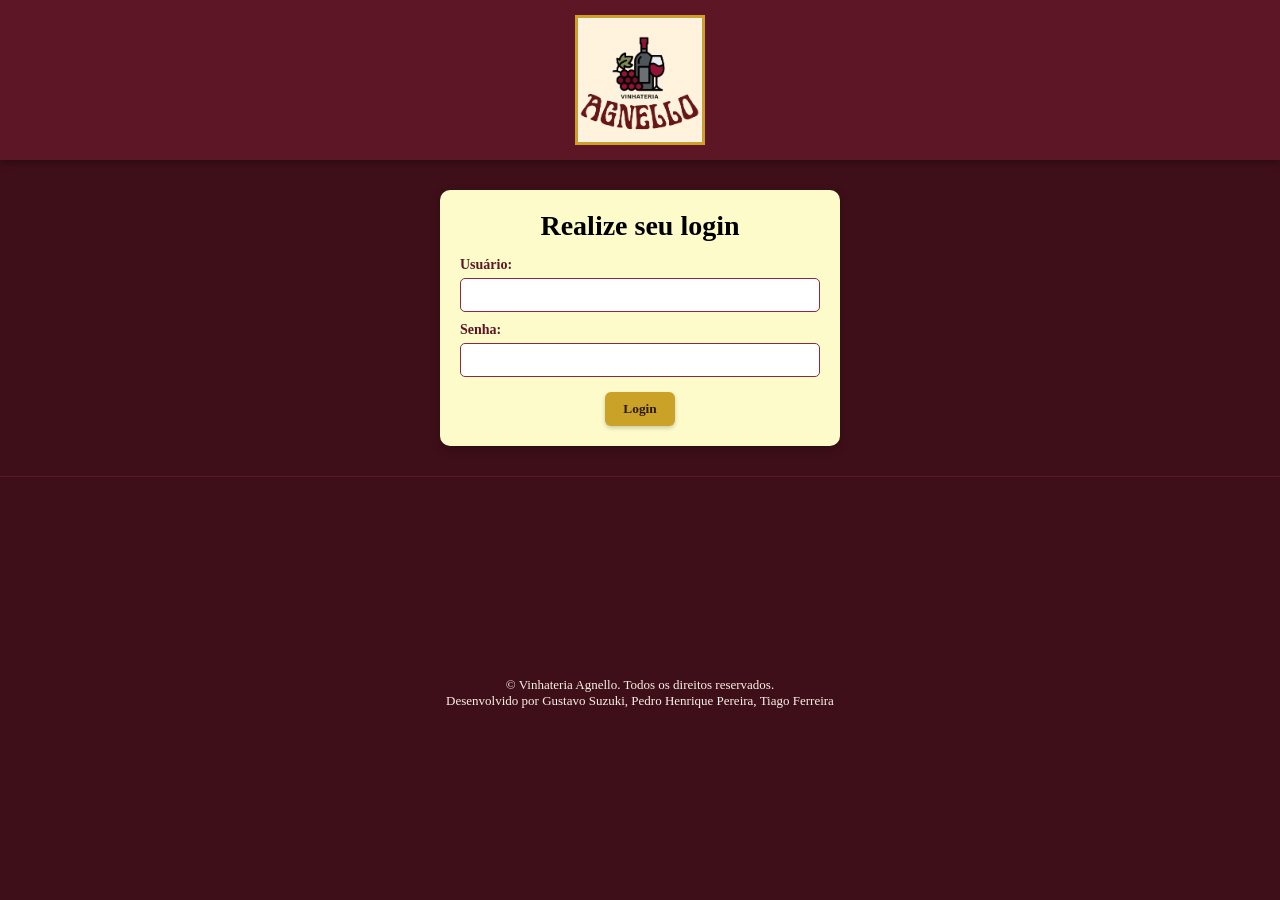
<file: index.html>
<!DOCTYPE html>
<html lang="pt-BR">

<head>
    <meta charset="UTF-8">
    <meta name="viewport" content="width=device-width, initial-scale=1.0">
    <title>Vinícola Agnello</title>
    <link rel="stylesheet" href="src/css/style.css">
    <link rel="stylesheet" href="src/css/efeitos.css">
    <link rel="shortcut icon" href="src/assets/imgs/favicon.ico" type="image/x-icon">
</head>
<!-- aqui -->

<body>
    <header class="header-login">
        <img src="src/assets/imgs/android-chrome-512x512.png" alt="Logo da Vinícola Agnello"></a>
    </header>

    <main>
        <div class="login-container">

            <form action="src/pages/inicio.html" method="GET">
                <h1>Realize seu login</h1>
                <label for="username">Usuário:</label>
                <input type="text" id="username" name="username" required>

                <label for="password">Senha:</label>
                <input type="password" id="password" name="password" required>

                <input id="login-btn" type="submit" value="Login">
            </form>
        </div>
    </main>

    <footer id="footer-login">
        © Vinhateria Agnello. Todos os direitos reservados. <br>
        Desenvolvido por <a href="https://www.linkedin.com/in/gustavo-arakaki-b9680b330" target="_blank">Gustavo
            Suzuki</a>, <a href="https://www.linkedin.com/in/pedro-henrique-pereira-da-costa-9457a8263/"
            target="_blank">Pedro Henrique Pereira</a>, <a href="https://www.linkedin.com/in/tiago-ferreira-65886134b/"
            target="_blank">Tiago Ferreira</a>
    </footer>
</body>

</html>
</file>
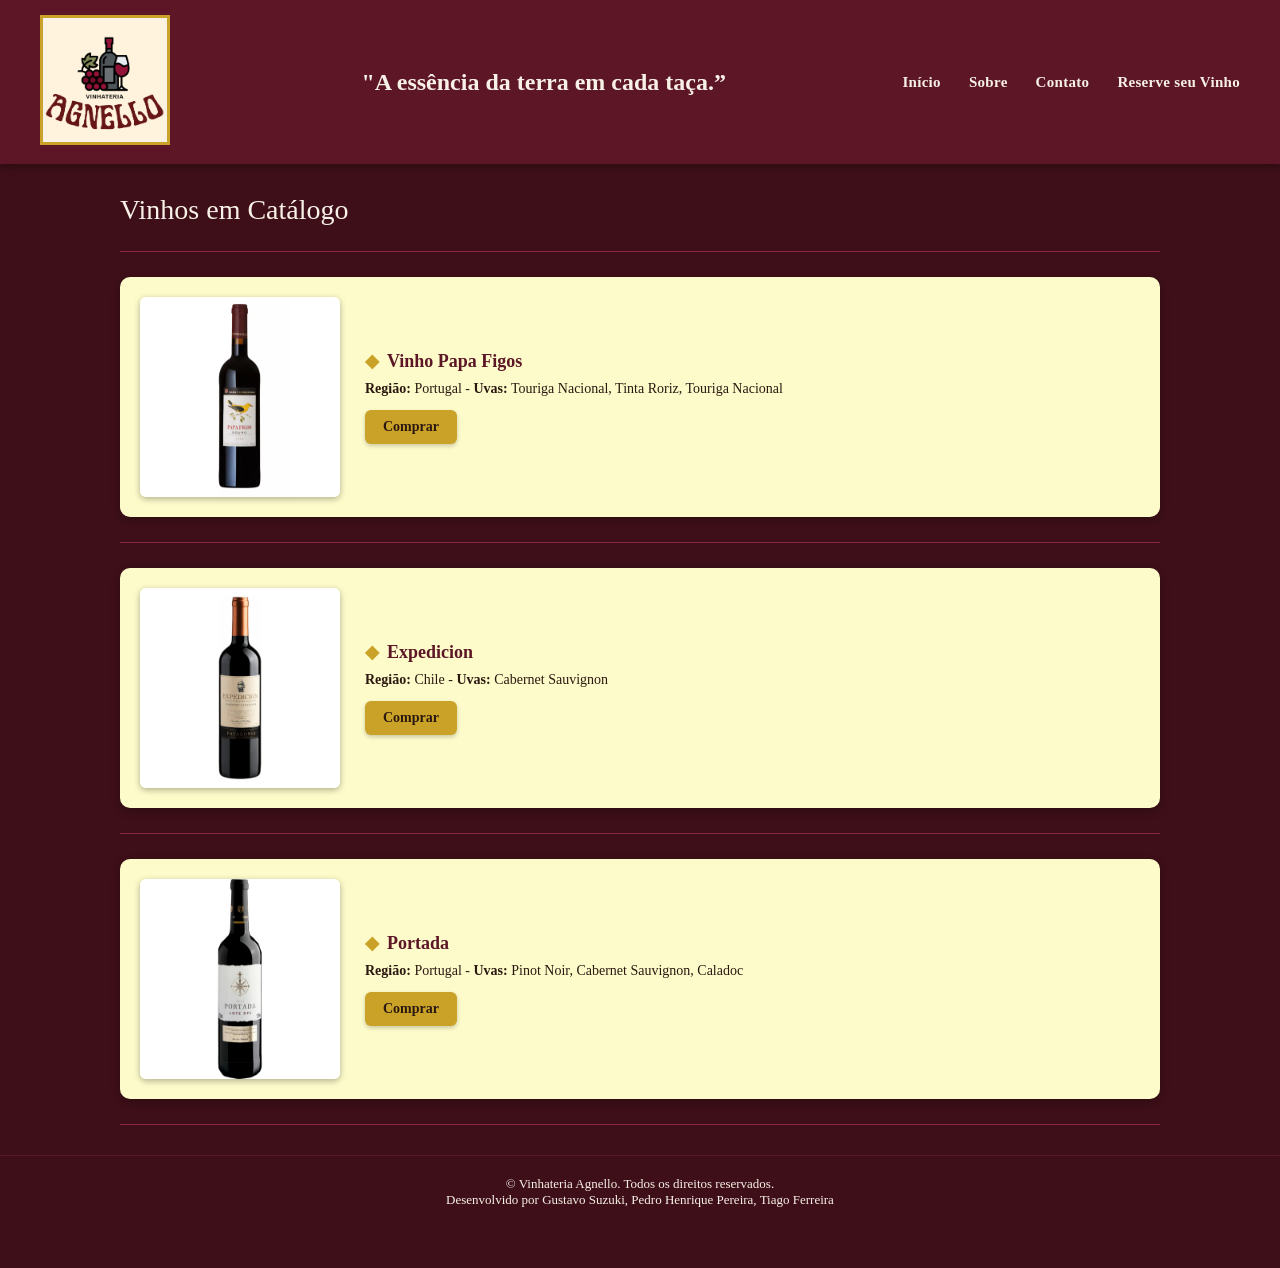
<file: src/pages/catalogo.html>
<!DOCTYPE html>
<html lang="pt-BR">
<head>
    <meta charset="UTF-8">
    <meta name="viewport" content="width=device-width, initial-scale=1.0">
    <title>Catálogo Vinho</title>
    <link rel="stylesheet" href="../css/style.css">
    <link rel="shortcut icon" href="../assets/imgs/favicon.ico" type="image/x-icon">
</head>
<body>

    <header class="navbar">
        <a href="inicio.html"><img src="../assets/imgs/android-chrome-512x512.png" alt="Logo da Vinícola Agnello"></a>
        <h6>"A essência da terra em cada taça.”</h6>
        <nav>
             <ul class="nav-links">
                <li><a href="inicio.html">Início</a></li>
                <li><a href="historia.html">Sobre</a></li>
                <li><a href="contato.html">Contato</a></li>
                <li><a href="compreaqui.html">Reserve seu Vinho</a></li>
             </ul>
        </nav>
    </header>

    <main class="container">
        <h1>Vinhos em Catálogo</h1>
        <hr>


        <div class="item-vinho">
            <img src="../assets/imgs/vinho_1.png" alt="Vinho Papa Figos">
            <div class="info-vinho">
                <h4 id>Vinho Papa Figos</h4>
                <p><strong>Região:</strong> Portugal - <strong>Uvas:</strong> Touriga Nacional, Tinta Roriz, Touriga Nacional</p>
                <span> <button><a href="compreaqui.html">Comprar </a></button></span>
            </div>
        </div>

        <hr>
 
        <div class="item-vinho">
            <img src="../assets/imgs/vinho_2.png" alt="Expedicion">
            <div class="info-vinho">
                <h4>Expedicion</h4>
                <p><strong>Região:</strong> Chile - <strong>Uvas:</strong> Cabernet Sauvignon</p>
                <span> <button><a href="compreaqui.html">Comprar </a></button></span>
            </div>
        </div>

        <hr>

        <div class="item-vinho">
            <img src="../assets/imgs/vinho_3.png" alt="Portada">
            <div class="info-vinho">
                <h4>Portada</h4>
                <p><strong>Região:</strong> Portugal - <strong>Uvas:</strong> Pinot Noir, Cabernet Sauvignon, Caladoc</p>
                <span> <button><a href="compreaqui.html">Comprar </a></button></span>
            </div>
        </div>

        <hr>
    </main>    
    <footer>
        © Vinhateria Agnello. Todos os direitos reservados. <br>
        Desenvolvido por <a href="https://www.linkedin.com/in/gustavo-arakaki-b9680b330" target="_blank">Gustavo Suzuki</a>, <a href="https://www.linkedin.com/in/pedro-henrique-pereira-da-costa-9457a8263/" target="_blank">Pedro Henrique Pereira</a>, <a href="https://www.linkedin.com/in/tiago-ferreira-65886134b/" target="_blank">Tiago Ferreira</a>
    </footer>
</body>
</html>
</file>
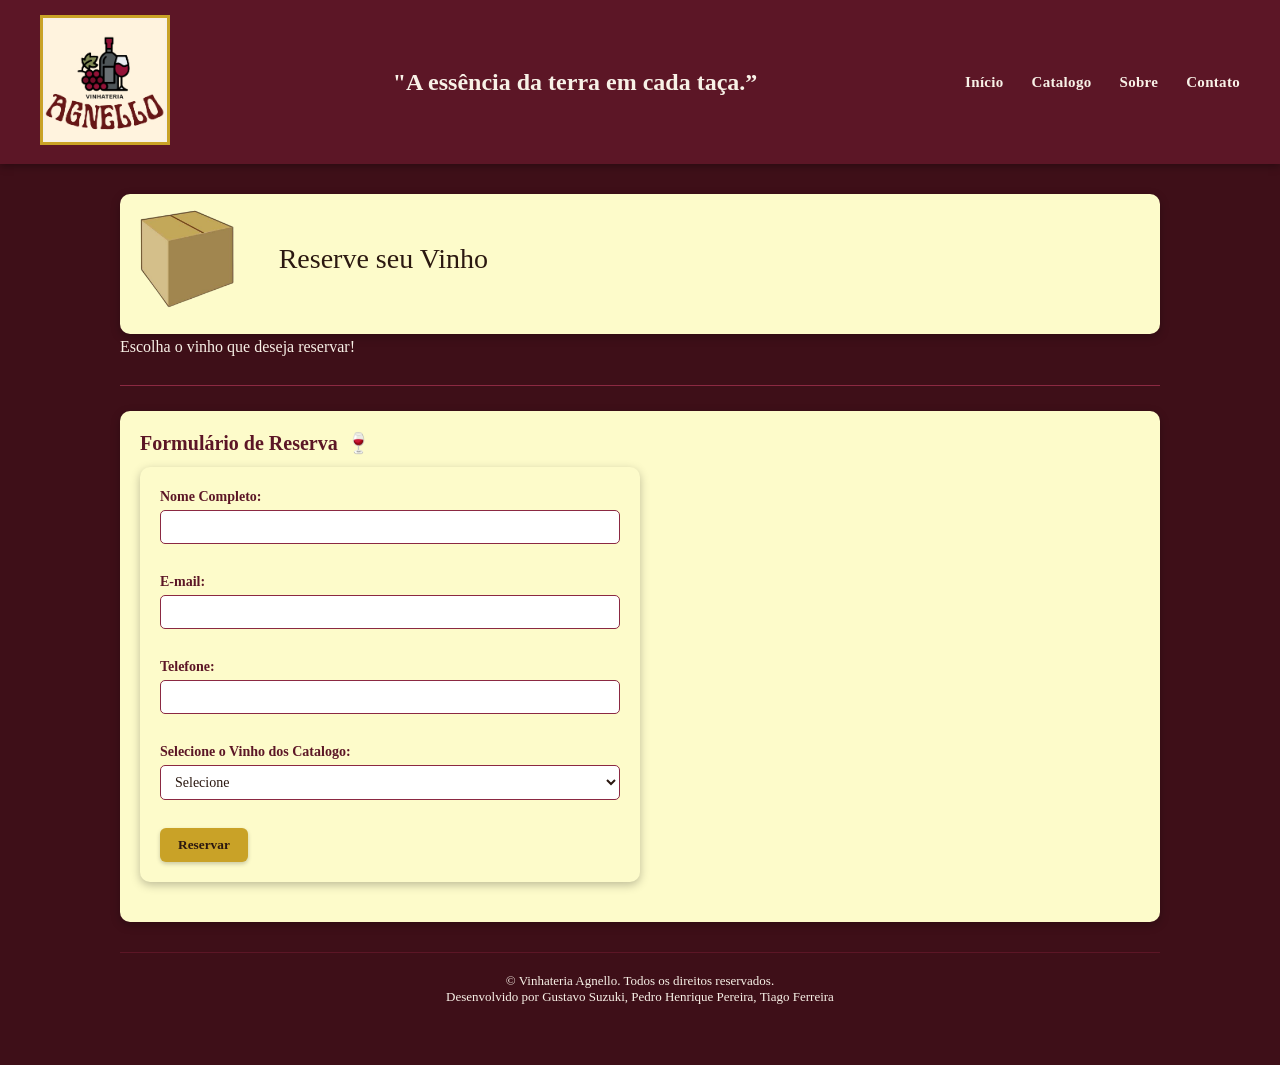
<file: src/pages/compreaqui.html>
<!DOCTYPE html>
<html lang="pt-BR">

<head>
    <meta charset="UTF-8">
    <meta name="viewport" content="width=device-width, initial-scale=1.0">
    <title>Reserve seu Vinho</title>
    <link rel="stylesheet" href="../css/style.css">
    <link rel="shortcut icon" href="../assets/imgs/favicon.ico" type="image/x-icon">
</head>

<body>
    <header>
        <a href="inicio.html"><img src="../assets/imgs/android-chrome-512x512.png" alt="Logo da Vinícola Agnello"></a>
        <h6>"A essência da terra em cada taça.”</h6>
        <nav>
            <ul class="nav-links">
                <li><a href="inicio.html">Início</a></li>
                <li><a href="catalogo.html">Catalogo</a></li>
                <li><a href="historia.html">Sobre</a></li>
                <li><a href="contato.html">Contato</a></li>
            </ul>
        </nav>
    </header>

    <main class="compra">
        <div class="caixa">
            <img src="../assets/imgs/caixa.png" alt="Checklist" width="132" height="200">
            <h1>Reserve seu Vinho</h1>
        </div>
        <p id="escolha">Escolha o vinho que deseja reservar!</p>
        <hr>

        <div id="caixa-carregando">
            <div class="quadrado-carregando">
                <div class="spinner"></div>
                <p>Carregando...</p>
            </div>
        </div>

        <section class="formulario">
            <h2>Formulário de Reserva</h2>
            <form>
                <label for="nome">Nome Completo:</label>
                <input type="text" id="nome" name="nome" required><br><br>

                <label for="email">E-mail:</label>
                <input type="email" id="email" name="email" required><br><br>

                <label for="telefone">Telefone:</label>
                <input type="tel" id="telefone" name="telefone" required><br><br>

                <label for="vinho">Selecione o Vinho dos Catalogo:</label>
                <select name="vinho" id="vinho">
                    <option value="">Selecione</option>
                    <option value="papafigos">Papa Figos</option>
                    <option value="expedicion">Expedicion</option>
                    <option value="Portada">Portada</option>
                </select>
                <br><br>

                <input id="reservar" type="submit" value="Reservar">
        </section>
        <footer>
        © Vinhateria Agnello. Todos os direitos reservados. <br>
        Desenvolvido por <a href="https://www.linkedin.com/in/gustavo-arakaki-b9680b330" target="_blank">Gustavo Suzuki</a>, <a href="https://www.linkedin.com/in/pedro-henrique-pereira-da-costa-9457a8263/" target="_blank">Pedro Henrique Pereira</a>, <a href="https://www.linkedin.com/in/tiago-ferreira-65886134b/" target="_blank">Tiago Ferreira</a>
        </footer>
    </main>
    <script src="../js/script.js"></script>
</body>

</html>
</file>
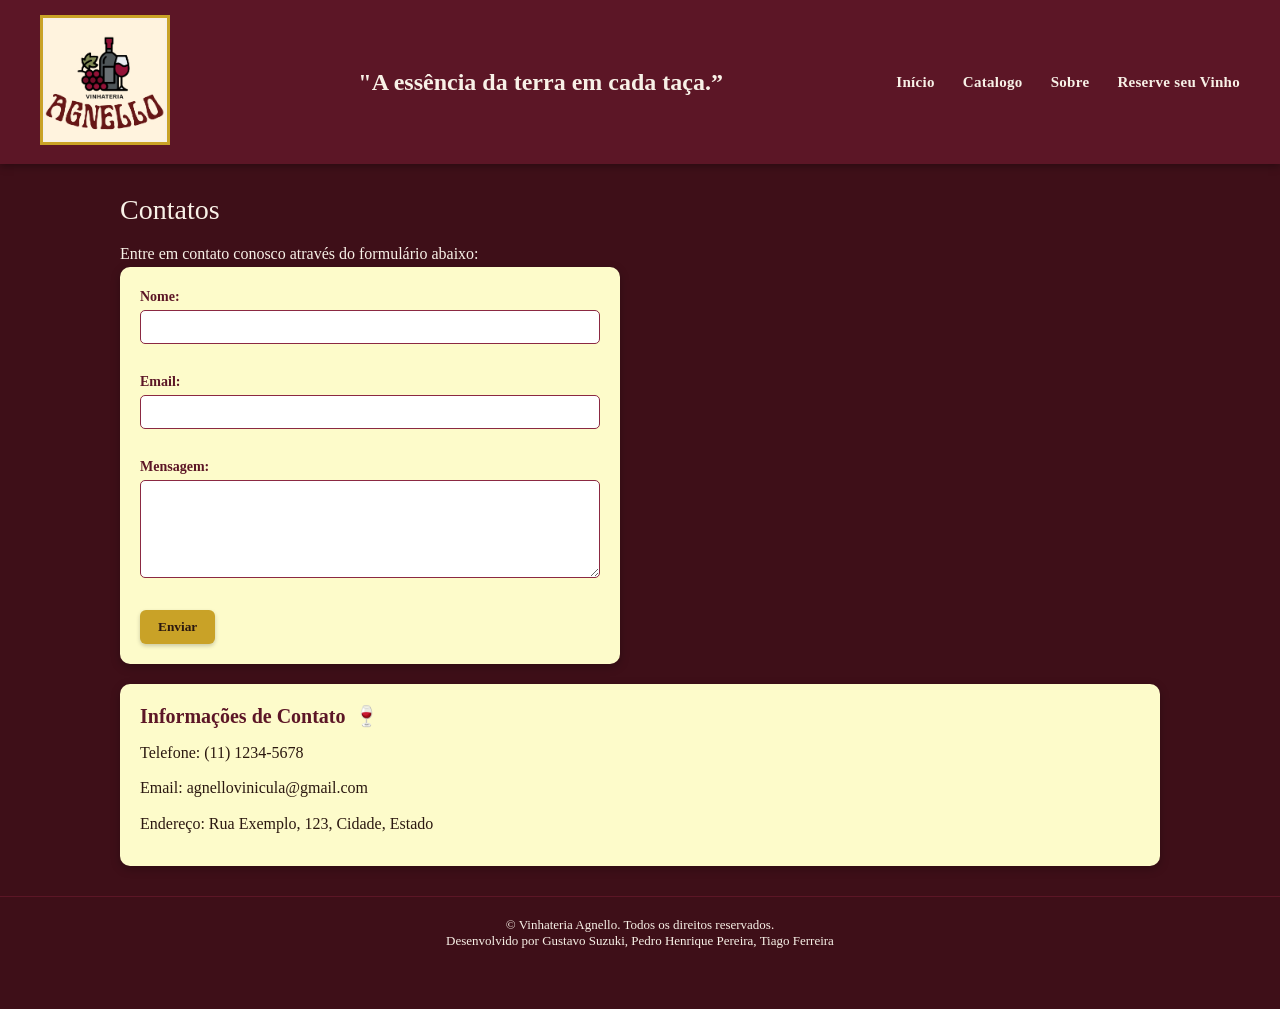
<file: src/pages/contato.html>
<!DOCTYPE html>
<html lang="pt-BR">
<head>
    <meta charset="UTF-8">
    <meta name="viewport" content="width=device-width, initial-scale=1.0">
    <title>Contatos</title>
</head>
    <link rel="stylesheet" href="../css/style.css">
    <link rel="shortcut icon" href="../assets/imgs/favicon.ico" type="image/x-icon">
<body>
    <header>
        <a href="inicio.html"><img src="../assets/imgs/android-chrome-512x512.png" alt="Logo da Vinícola Agnello"></a>
        <h6>"A essência da terra em cada taça.”</h6> 
        <nav>
             <ul class="nav-links">
                <li><a href="inicio.html">Início</a></li>
                <li><a href="catalogo.html">Catalogo</a></li>
                <li><a href="historia.html">Sobre</a></li>
                <li><a href="compreaqui.html">Reserve seu Vinho</a></li>
             </ul>
        </nav>
    </header>

    <main class = "contato">
        <h1>Contatos</h1>
        <p id="instrucoes">Entre em contato conosco através do formulário abaixo:</p>
        <form action="enviar_contato.php" method="post">
            <label for="nome">Nome:</label>
            <input type="text" id="nome" name="nome" required><br><br>

            <label for="email">Email:</label>
            <input type="email" id="email" name="email" required><br><br>

            <label for="mensagem">Mensagem:</label><br>
            <textarea id="mensagem" name="mensagem" rows="5" cols="30" required></textarea><br><br>

            <input type="submit" value="Enviar">
        </form>
        <section>
            <h2 class="contato">Informações de Contato</h2>
            <p>Telefone: (11) 1234-5678</p>
            <p>Email: agnellovinicula@gmail.com</p>
            <p>Endereço: Rua Exemplo, 123, Cidade, Estado</p>
        </section>
    </main>

    <footer>
        © Vinhateria Agnello. Todos os direitos reservados. <br>
        Desenvolvido por <a href="https://www.linkedin.com/in/gustavo-arakaki-b9680b330" target="_blank">Gustavo Suzuki</a>, <a href="https://www.linkedin.com/in/pedro-henrique-pereira-da-costa-9457a8263/" target="_blank">Pedro Henrique Pereira</a>, <a href="https://www.linkedin.com/in/tiago-ferreira-65886134b/" target="_blank">Tiago Ferreira</a>
    </footer>
</body>
</html>
</file>
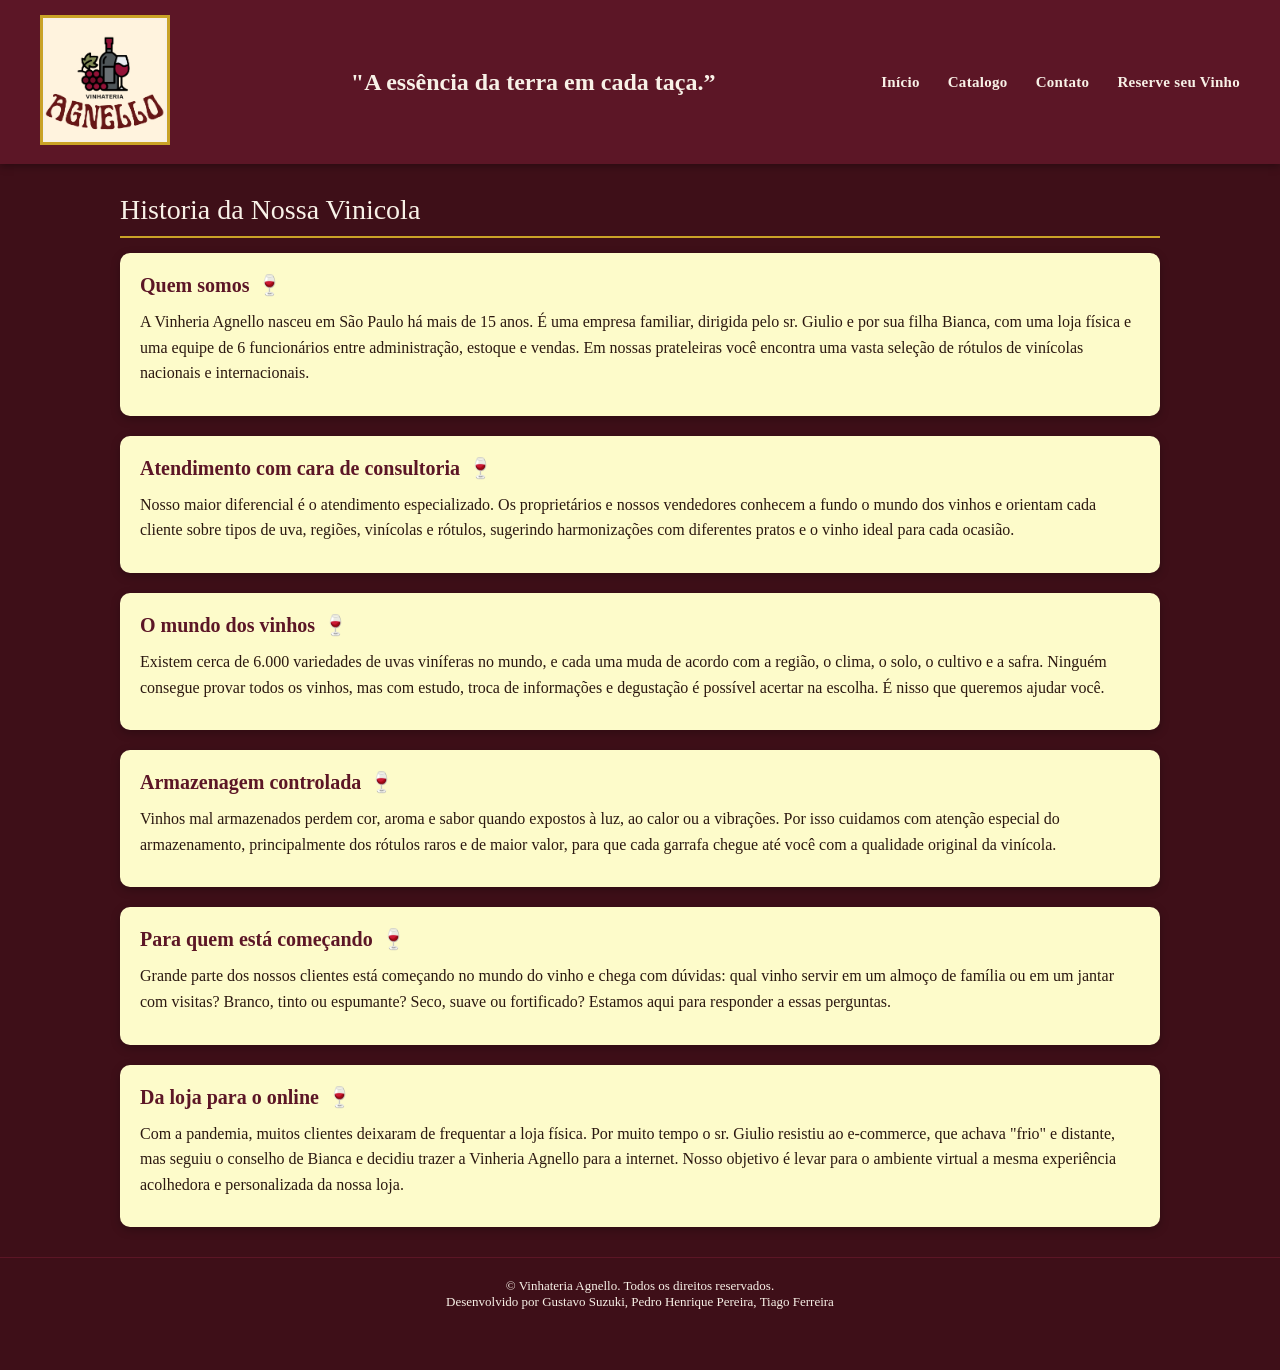
<file: src/pages/historia.html>
<!DOCTYPE html>
<html lang="pt-BR">

<head>
    <meta charset="UTF-8">
    <meta name="viewport" content="width=device-width, initial-scale=1.0">
    <title>Historia da Nossa Vinicola</title>
    <link rel="stylesheet" href="../css/style.css">
    <link rel="shortcut icon" href="../assets/imgs/favicon.ico" type="image/x-icon">
</head>

<body>
    <header>
        <a href="inicio.html"><img src="../assets/imgs/android-chrome-512x512.png" alt="Logo da Vinícola Agnello"></a>
        <h6>"A essência da terra em cada taça.”</h6>
        <nav>
            <ul class="nav-links">
                <li><a href="inicio.html">Início</a></li>
                <li><a href="catalogo.html">Catalogo</a></li>
                <li><a href="contato.html">Contato</a></li>
                <li><a href="compreaqui.html">Reserve seu Vinho</a></li>
            </ul>
        </nav>
    </header>

    <main class="historia">
        <h1>Historia da Nossa Vinicola</h1>

        <section>
            <h2>Quem somos</h2>
            <p>
                A Vinheria Agnello nasceu em São Paulo há mais de 15 anos. É uma empresa familiar,
                dirigida pelo sr. Giulio e por sua filha Bianca, com uma loja física e uma equipe de
                6 funcionários entre administração, estoque e vendas. Em nossas prateleiras você
                encontra uma vasta seleção de rótulos de vinícolas nacionais e internacionais.
            </p>
        </section>

        <section>
            <h2>Atendimento com cara de consultoria</h2>
            <p>
                Nosso maior diferencial é o atendimento especializado. Os proprietários e nossos
                vendedores conhecem a fundo o mundo dos vinhos e orientam cada cliente sobre tipos de
                uva, regiões, vinícolas e rótulos, sugerindo harmonizações com diferentes pratos e o
                vinho ideal para cada ocasião.
            </p>
        </section>

        <section>
            <h2>O mundo dos vinhos</h2>
            <p>
                Existem cerca de 6.000 variedades de uvas viníferas no mundo, e cada uma muda de
                acordo com a região, o clima, o solo, o cultivo e a safra. Ninguém consegue provar
                todos os vinhos, mas com estudo, troca de informações e degustação é possível acertar
                na escolha. É nisso que queremos ajudar você.
            </p>
        </section>

        <section>
            <h2>Armazenagem controlada</h2>
            <p>
                Vinhos mal armazenados perdem cor, aroma e sabor quando expostos à luz, ao calor ou a
                vibrações. Por isso cuidamos com atenção especial do armazenamento, principalmente dos
                rótulos raros e de maior valor, para que cada garrafa chegue até você com a qualidade
                original da vinícola.
            </p>
        </section>

        <section>
            <h2>Para quem está começando</h2>
            <p>
                Grande parte dos nossos clientes está começando no mundo do vinho e chega com dúvidas:
                qual vinho servir em um almoço de família ou em um jantar com visitas? Branco, tinto ou
                espumante? Seco, suave ou fortificado? Estamos aqui para responder a essas perguntas.
            </p>
        </section>

        <section>
            <h2>Da loja para o online</h2>
            <p>
                Com a pandemia, muitos clientes deixaram de frequentar a loja física. Por muito tempo o
                sr. Giulio resistiu ao e-commerce, que achava "frio" e distante, mas seguiu o conselho
                de Bianca e decidiu trazer a Vinheria Agnello para a internet. Nosso objetivo é levar
                para o ambiente virtual a mesma experiência acolhedora e personalizada da nossa loja.
            </p>
        </section>
    </main>

    <footer>
        © Vinhateria Agnello. Todos os direitos reservados. <br>
        Desenvolvido por <a href="https://www.linkedin.com/in/gustavo-arakaki-b9680b330" target="_blank">Gustavo Suzuki</a>, <a href="https://www.linkedin.com/in/pedro-henrique-pereira-da-costa-9457a8263/" target="_blank">Pedro Henrique Pereira</a>, <a href="https://www.linkedin.com/in/tiago-ferreira-65886134b/" target="_blank">Tiago Ferreira</a>
    </footer>
</body>

</html>
</file>
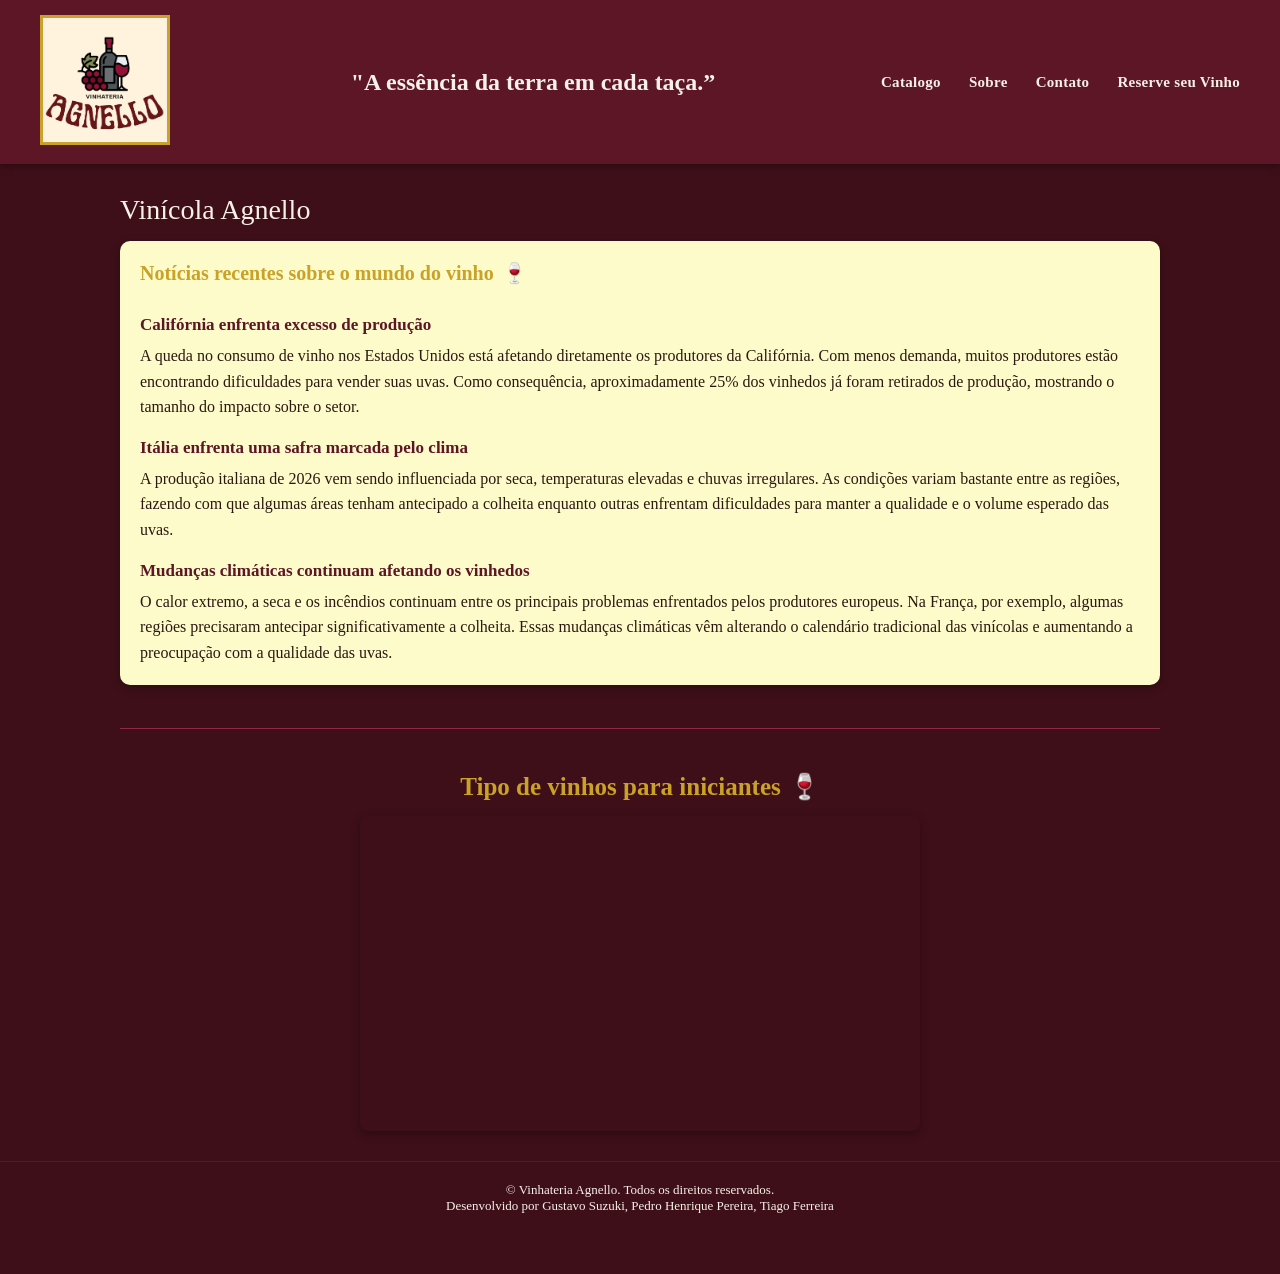
<file: src/pages/inicio.html>
<!DOCTYPE html>
<html lang="pt-BR">

<head>
    <meta charset="UTF-8">
    <meta name="viewport" content="width=device-width, initial-scale=1.0">
    <title>Vinícola Agnello</title>
    <link rel="stylesheet" href="../css/style.css">
    <link rel="stylesheet" href="../css/efeitos.css">
    <link rel="shortcut icon" href="../assets/imgs/favicon.ico" type="image/x-icon">
</head>

<body>
    <header>
        <a href="inicio.html"><img src="../assets/imgs/android-chrome-512x512.png" alt="Logo da Vinícola Agnello"></a>
        <h6 class="fadeIn">"A essência da terra em cada taça.”</h6>
        <nav>
            <ul class="nav-links">
                <li><a href="catalogo.html">Catalogo</a></li>
                <li><a href="historia.html">Sobre</a></li>
                <li><a href="contato.html">Contato</a></li>
                <li><a href="compreaqui.html">Reserve seu Vinho</a></li>
            </ul>
        </nav>
    </header>

    <main>
        <h1 class="fadeIn">Vinícola Agnello</h1>
        <div>
            <div class="fadeIn">
            <h2>Notícias recentes sobre o mundo do vinho</h2>
            <br>

            <h3>Califórnia enfrenta excesso de produção</h3>
            <p>A queda no consumo de vinho nos Estados Unidos está afetando diretamente os produtores da Califórnia. Com menos demanda, muitos produtores estão encontrando dificuldades para vender suas uvas. Como consequência, aproximadamente 25% dos vinhedos já foram retirados de produção, mostrando o tamanho do impacto sobre o setor.</p><br>

            <h3>Itália enfrenta uma safra marcada pelo clima</h3>
            <p>A produção italiana de 2026 vem sendo influenciada por seca, temperaturas elevadas e chuvas irregulares. As condições variam bastante entre as regiões, fazendo com que algumas áreas tenham antecipado a colheita enquanto outras enfrentam dificuldades para manter a qualidade e o volume esperado das uvas.</p><br>

            <h3>Mudanças climáticas continuam afetando os vinhedos</h3>
            <p>O calor extremo, a seca e os incêndios continuam entre os principais problemas enfrentados pelos produtores europeus. Na França, por exemplo, algumas regiões precisaram antecipar significativamente a colheita. Essas mudanças climáticas vêm alterando o calendário tradicional das vinícolas e aumentando a preocupação com a qualidade das uvas.</p>
            </div>
        </div>

        <br>
        <hr>
        <br>

        <h2 id="video" class="fadeIn">Tipo de vinhos para iniciantes</h2>
        <iframe class="fadeIn" width="560" height="315" src="https://www.youtube.com/embed/9CkhumPu-oI?si=0jd70YroZz6H0s5W"
            title="YouTube video player" frameborder="0"
            allow="accelerometer; autoplay; clipboard-write; encrypted-media; gyroscope; picture-in-picture; web-share"
            referrerpolicy="strict-origin-when-cross-origin" allowfullscreen></iframe>
        

    </main>

    <footer>
        © Vinhateria Agnello. Todos os direitos reservados. <br>
        Desenvolvido por <a href="https://www.linkedin.com/in/gustavo-arakaki-b9680b330" target="_blank">Gustavo Suzuki</a>, <a href="https://www.linkedin.com/in/pedro-henrique-pereira-da-costa-9457a8263/" target="_blank">Pedro Henrique Pereira</a>, <a href="https://www.linkedin.com/in/tiago-ferreira-65886134b/" target="_blank">Tiago Ferreira</a>
    </footer>
</body>

</html>
</file>
<file: src/css/style.css>
@charset "UTF-8";
@import url('efeitos.css');
/* arquivo novo para efeitos de animação */

:root {
  --vinho-escuro: #3e0f18;
  --vinho: #5c1626;
  --vinho-claro: #8b2942;
  --dourado: #c9a227;
  --dourado-escuro: #a6841e;
  --creme: #f8f1e7;
  --creme-escuro: #ece2d0;
  --texto-escuro: #2b1810;
  --texto-claro: #f8f1e7;
}

* {
  margin: 0;
  padding: 0;
  box-sizing: border-box;
  font-family: Georgia, 'Times New Roman', serif;
}

body {
  background-color: var(--vinho-escuro);
  color: var(--texto-claro);
  padding: 0 0 40px 0;
}

main {
  max-width: 1100px;
  margin: 0 auto;
  padding: 0 30px;
}

hr {
  border: none;
  border-top: 1px solid var(--vinho-claro);
  margin: 25px 0;
}

header {
  background-color: var(--vinho);
  display: flex;
  align-items: center;
  justify-content: space-between;
  padding: 15px 40px;
  box-shadow: 0 2px 8px rgba(0, 0, 0, 0.35);
  margin-bottom: 30px;
}

#footer-login {
  padding-top: 200px;
}

.header-login {
  justify-content: center;
}

header img {
  height: 130px;
  width: auto;
  border: 3px solid var(--dourado);
  padding: 2px;
  background-color: var(--creme);
}

header h6 {
  font-family: art-nuvo, Georgia, 'Times New Roman', serif;
  font-size: 24px;
  color: var(--creme);
  margin-left: 15px;
}

header nav {
  display: flex;
  align-items: center;
}

.nav-links {
  display: flex;
  list-style: none;
  gap: 28px;
}

.login-container {
  margin: 0 auto;
  font-family: Georgia, 'Times New Roman', serif;
  font-size: 16px;
  width: 400px;
  max-width: 100%;
  background-color: #fdfbca;
  border-radius: 10px;
  padding: 20px;
}

.login-container form {
  display: flex;
  flex-direction: column;
}

.login-container h1 {
  color: black;
  font-weight: bold;
  margin-bottom: 15px;
  text-align: center;
}

.login-container input {
  margin-bottom: 15px;
}

.login-container #login-btn {
  align-self: center;
  margin: 5px 0 0 0;
}

h1 {
  font-size: 28px;
  font-weight: normal;
  color: var(--creme);
  margin-bottom: 15px;
}

h2 {
  font-size: 20px;
  font-weight: bold;
  color: var(--dourado);
  margin-bottom: 12px;
}

h3 {
  font-size: 17px;
  color: var(--creme);
  margin-bottom: 8px;
}

p {
  line-height: 1.6em;
}

.item-vinho,
.formulario,
.contato form,
.compra form,
section {
  background-color: #fdfbca;
  color: var(--texto-escuro);
  border-radius: 10px;
  box-shadow: 0 3px 10px rgba(0, 0, 0, 0.25);
  padding: 20px;
  margin-bottom: 20px;
}

section h2 {
  color: var(--vinho);
}

section p {
  color: var(--texto-escuro);
  margin-bottom: 10px;
}

main>div {
  background-color: #fdfbca;
  color: var(--texto-escuro);
  border-radius: 10px;
  padding: 20px;
  box-shadow: 0 3px 10px rgba(0, 0, 0, 0.25);
}

main>div h3 {
  color: var(--vinho);
}

main>div p {
  color: var(--texto-escuro);
}

.item-vinho {
  display: flex;
  align-items: center;
  gap: 25px;
}

.item-vinho img {
  height: 200px;
  width: auto;
  border-radius: 6px;
  box-shadow: 0 2px 6px rgba(0, 0, 0, 0.3);
  flex-shrink: 0;
}

.info-vinho h4 {
  font-size: 18px;
  color: var(--vinho);
  margin-bottom: 6px;
}

.info-vinho p {
  font-size: 14px;
  color: var(--texto-escuro);
  margin-bottom: 10px;
}

span button a {
  color: var(--texto-escuro);
  text-decoration: none;
  font-size: 14px;
  font-weight: bold;
}

form {
  max-width: 500px;
}

label {
  display: inline-block;
  font-size: 14px;
  font-weight: bold;
  color: var(--vinho);
  margin-bottom: 5px;
}

input[type="text"],
input[type="email"],
input[type="tel"],
input[type="password"],
textarea,
select {
  width: 100%;
  padding: 8px 10px;
  margin-bottom: 10px;
  border: 1px solid var(--vinho-claro);
  border-radius: 5px;
  font-family: inherit;
  font-size: 14px;
  background-color: #fff;
  color: var(--texto-escuro);
}

.caixa {
  display: flex;
  align-items: center;
  gap: 25px;
  padding: 10px 0 20px 0;
}

.caixa img {
  height: 110px;
  width: auto;
}

.caixa h1 {
  color: var(--texto-escuro);
  margin-bottom: 0px;
}

#escolha {
  margin-bottom: 15px;
  color: var(--creme);
}

.formulario h2 {
  color: var(--vinho);
}

.formulario>p {
  color: var(--texto-escuro);
  margin-bottom: 15px;
  border-bottom: 1px solid #ccc;
  padding-bottom: 10px;
}

section h2.contato {
  color: var(--vinho);
}

.historia h1 {
  color: var(--creme);
  border-bottom: 2px solid var(--dourado);
  padding-bottom: 10px;
}

h2#video {
  display: block;
  text-align: center;
  margin: auto;
  font-size: 25px;
}

iframe {
  display: block;
  margin: 15px auto;
  max-width: 100%;
  border-radius: 8px;
  box-shadow: 0 3px 10px rgba(0, 0, 0, 0.3);
}

footer {
  text-align: center;
  padding: 20px;
  margin-top: 30px;
  color: var(--creme);
  font-size: 13px;
  border-top: 1px solid var(--vinho);
}

footer a {
  text-decoration: none;
  color: var(--creme);
}

@media (max-width: 650px) {
  header {
    flex-direction: column;
    gap: 15px;
  }

  .nav-links {
    flex-wrap: wrap;
    justify-content: center;
    gap: 15px;
  }

  .item-vinho,
  .caixa {
    flex-direction: column;
    text-align: center;
  }
}
</file>
<file: src/css/efeitos.css>
.nav_links{
    display: inline-block;
    transition: transform 0.3s ease-in-out;
    cursor: pointer;
}

@keyframes navLinkAnimation {
    0% {transform: translateY(-10px); opacity: 0;}
    100% {transform: translateY(0); opacity: 1;}
}

.fadeIn {
    animation: fadeInAnimacao 2s 1 ease-in-out;
}

@keyframes fadeInAnimacao {
    0% {opacity: 0;}
    100% {opacity: 1;}
}

.nav-links a {
  color: var(--texto-claro);
  text-decoration: none;
  font-size: 15px;
  font-weight: bold;
  letter-spacing: 0.3px;
  padding-bottom: 4px;
  border-bottom: 2px solid transparent;
  transition: color 0.2s ease, border-color 0.2s ease;
}

.nav-links a:hover {
  color: var(--dourado);
  border-bottom: 2px solid var(--dourado);
}

span button,
input[type="submit"] {
  background-color: var(--dourado);
  color: var(--texto-escuro);
  border: none;
  padding: 9px 18px;
  border-radius: 6px;
  font-weight: bold;
  cursor: pointer;
  transition: background-color 0.2s ease, transform 0.15s ease, box-shadow 0.2s ease;
  box-shadow: 0 2px 4px rgba(0, 0, 0, 0.2);
}

span button:hover,
input[type="submit"]:hover {
  background-color: var(--dourado-escuro);
  transform: translateY(-2px);
  box-shadow: 0 4px 8px rgba(0, 0, 0, 0.3);
}

input:focus,
textarea:focus,
select:focus {
  outline: none;
  border-color: var(--dourado);
}

#caixa-carregando{
    display: none;
    position: fixed;
    top: 0;
    left: 0;
    width: 100%;
    height: 100%;
    background-color: rgba(0, 0, 0, 0.5);
    z-index: 9999;
    justify-content: center;
    align-items: center;

}

.quadrado-carregando{
    width: 150px;
    height: 150px;
    background-color: #ffffff;
    border-radius: 10px;
    display: flex;
    flex-direction: column;
    justify-content: center;
    align-items: center;
    font-family: Arial, sans-serif;
    font-size: 16px;
    color: #333333;
}

.spinner {
    width: 40px;
    height: 40px;
    border: 4px solid #f3f3f3;
    border-top: 4px solid #42db34;
    border-radius: 50%;
    animation: girar 1s linear infinite;
    margin-bottom: 12px;
}
@keyframes girar {
    0% { transform: rotate(0deg);}
    100% { transform: rotate(360deg);}
}

.info-vinho h4::before {
  content: "◆";
  color: var(--dourado);
  margin-right: 8px;
}

h2::after {
  content: "🍷";
  display: inline-block;
  margin-left: 8px;
  color: var(--dourado);
  animation: brilhoTitulo 1.8s ease-in-out infinite;
}

@keyframes brilhoTitulo {
  0%, 100% {
    transform: scale(0.85) rotate(0deg);
    opacity: 0.65;
  }
  50% {
    transform: scale(1.15) rotate(20deg);
    opacity: 1;
  }
}

span button:active,
input[type="submit"]:active {
  transform: scale(0.96);
}
</file>
